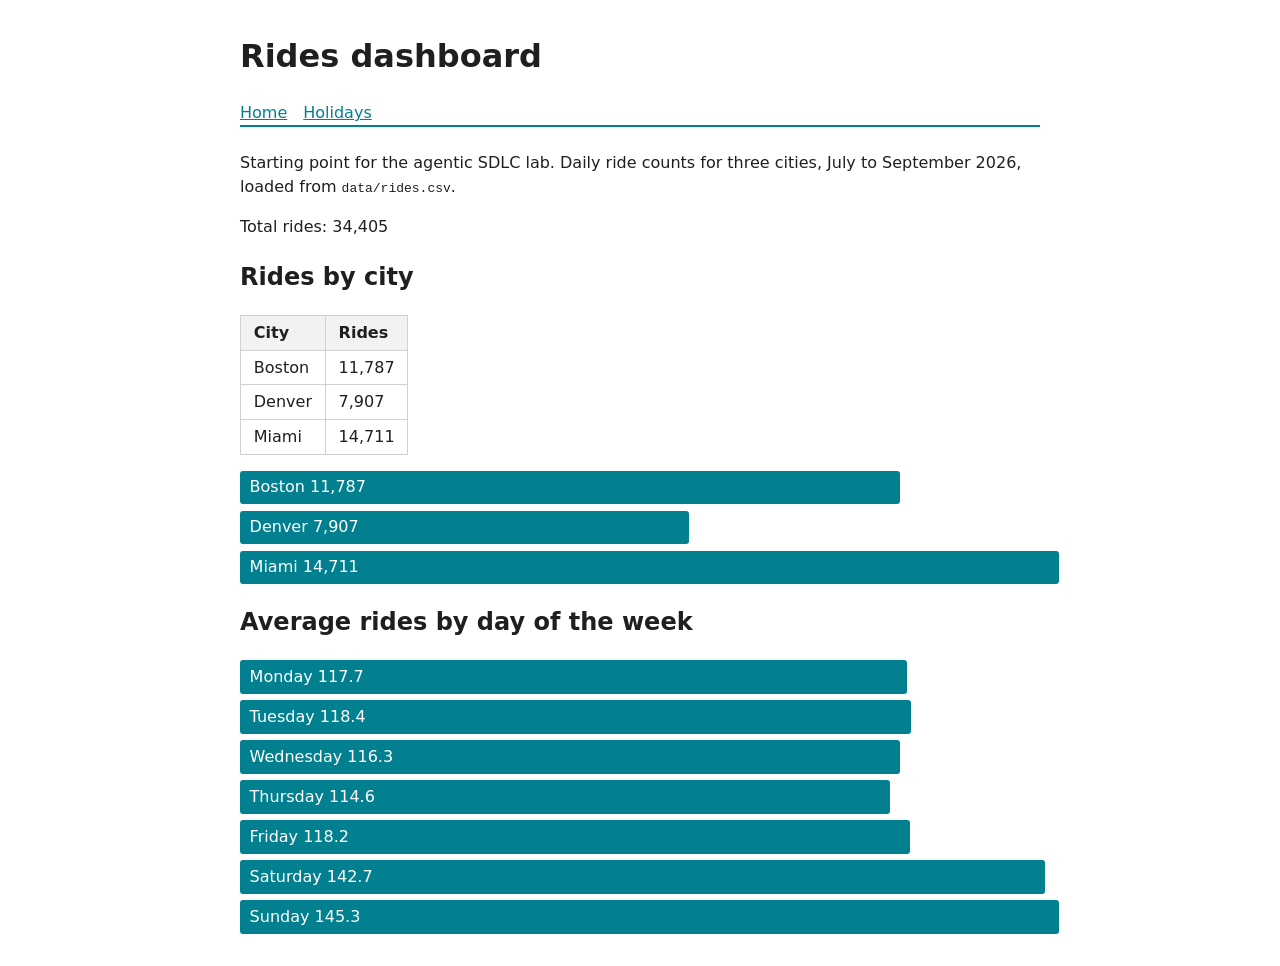
<file: site/index.html>
<!doctype html>
<html lang="en">
<head>
  <meta charset="utf-8">
  <meta name="viewport" content="width=device-width, initial-scale=1">
  <title>Rides dashboard</title>
  <link rel="stylesheet" href="./style.css">
</head>
<body>
  <header>
    <h1>Rides dashboard</h1>
    <nav><a href="./index.html">Home</a><a href="./holidays.html">Holidays</a></nav>
  </header>
  <main>
    <p>Starting point for the agentic SDLC lab. Daily ride counts for three cities, July to September 2026, loaded from <code>data/rides.csv</code>.</p>
    <p id="total" aria-live="polite">Loading data&hellip;</p>
    <section>
      <h2>Rides by city</h2>
      <table id="by-city">
        <thead><tr><th>City</th><th>Rides</th></tr></thead>
        <tbody></tbody>
      </table>
      <div id="chart" class="bars" role="img" aria-label="Bar chart of rides by city"></div>
    </section>
    <section>
      <h2>Average rides by day of the week</h2>
      <div id="weekday-chart" class="bars" role="img" aria-label="Bar chart of average rides per city on each day of the week, Monday to Sunday"></div>
    </section>
  </main>
  <script type="module">
    import { parseCsv } from "./src/csv.js";
    import { totalRides, ridesByCity, averageRidesByWeekday } from "./src/stats.js";
    import { barWidths } from "./src/bars.js";

    // Draw one bar per { label, value }, sized by barWidths.
    function drawBars(chart, items, format = (value) => value.toLocaleString()) {
      for (const { label, value, percent } of barWidths(items)) {
        const bar = document.createElement("div");
        bar.className = "bar";
        bar.style.width = `${percent}%`;
        bar.textContent = `${label} ${format(value)}`;
        chart.appendChild(bar);
      }
    }

    const response = await fetch("./data/rides.csv");
    const rows = parseCsv(await response.text());
    const byCity = ridesByCity(rows);

    document.getElementById("total").textContent =
      `Total rides: ${totalRides(rows).toLocaleString()}`;

    const tbody = document.querySelector("#by-city tbody");
    for (const { city, rides } of byCity) {
      const tr = document.createElement("tr");
      tr.innerHTML = `<td>${city}</td><td>${rides.toLocaleString()}</td>`;
      tbody.appendChild(tr);
    }
    drawBars(
      document.getElementById("chart"),
      byCity.map(({ city, rides }) => ({ label: city, value: rides })),
    );
    drawBars(
      document.getElementById("weekday-chart"),
      averageRidesByWeekday(rows).map(({ weekday, rides }) => ({ label: weekday, value: rides })),
      (value) => value.toLocaleString(undefined, { minimumFractionDigits: 1, maximumFractionDigits: 1 }),
    );
  </script>
</body>
</html>
</file>
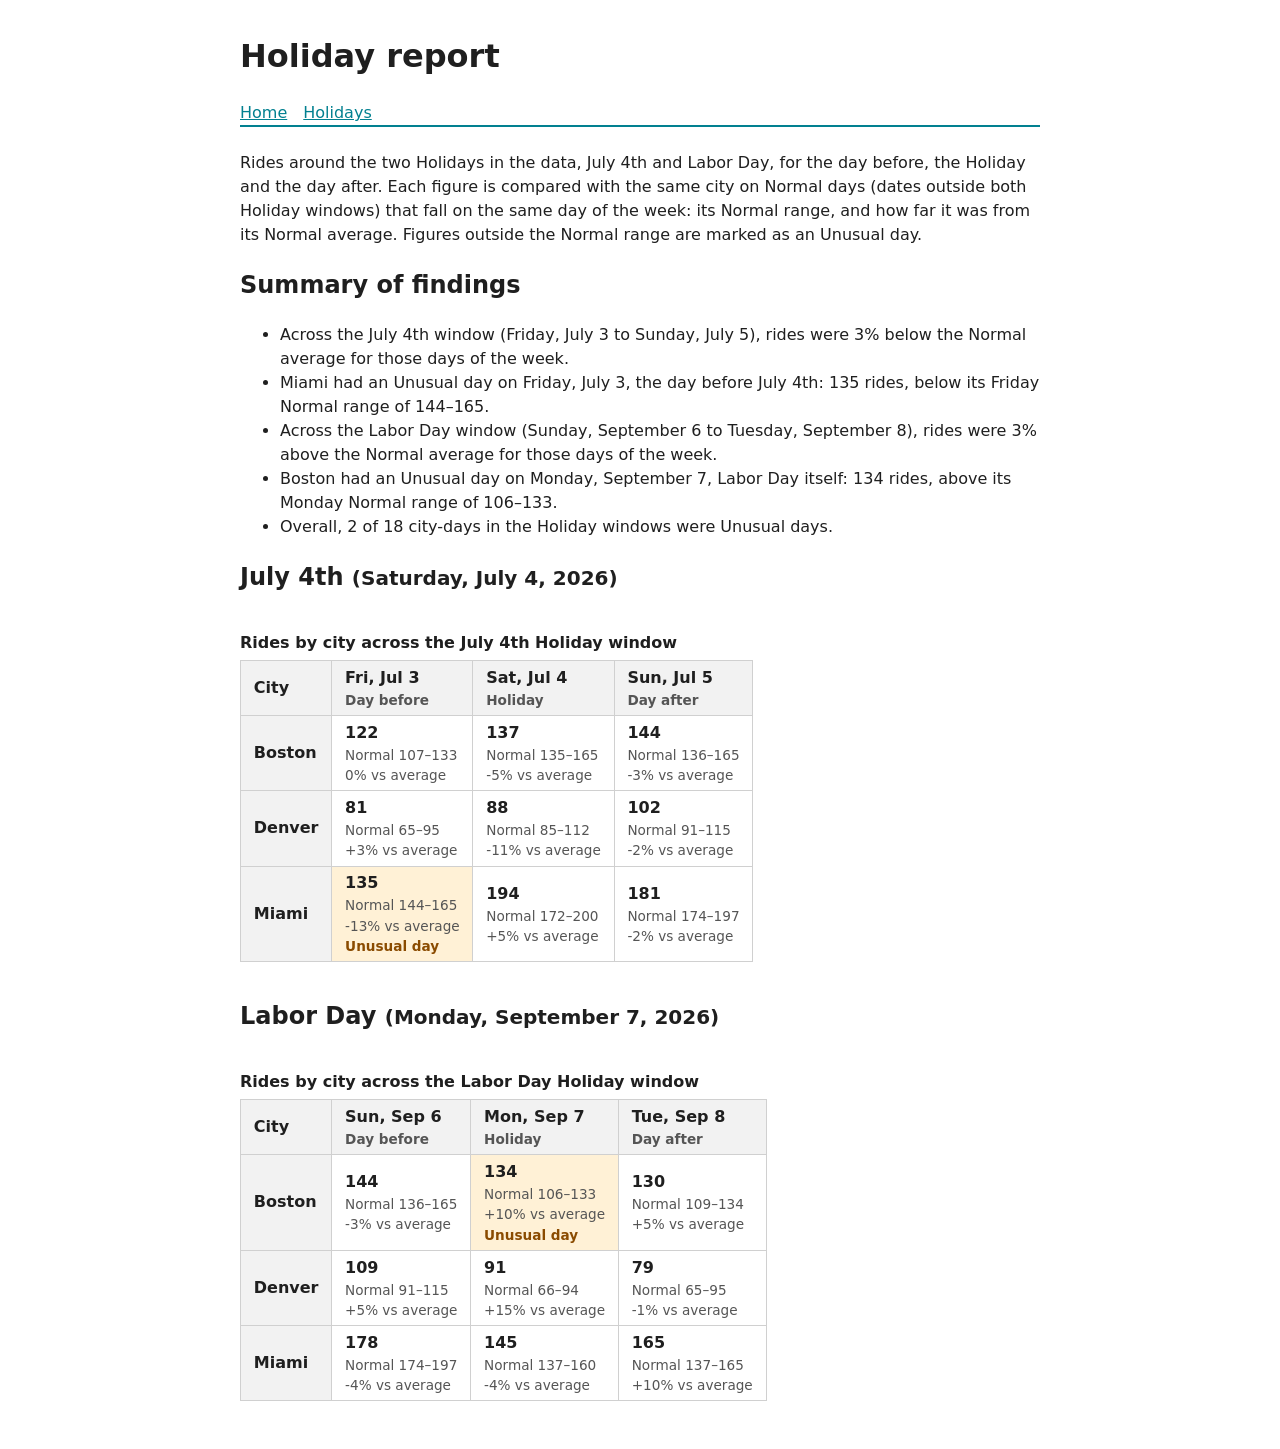
<file: site/holidays.html>
<!doctype html>
<html lang="en">
<head>
  <meta charset="utf-8">
  <meta name="viewport" content="width=device-width, initial-scale=1">
  <title>Holiday report</title>
  <link rel="stylesheet" href="./style.css">
</head>
<body>
  <header>
    <h1>Holiday report</h1>
    <nav><a href="./index.html">Home</a><a href="./holidays.html">Holidays</a></nav>
  </header>
  <main>
    <p>Rides around the two Holidays in the data, July 4th and Labor Day, for the day before, the Holiday and the day after. Each figure is compared with the same city on Normal days (dates outside both Holiday windows) that fall on the same day of the week: its Normal range, and how far it was from its Normal average. Figures outside the Normal range are marked as an Unusual day.</p>
    <p id="status" aria-live="polite">Loading data&hellip;</p>
    <section>
      <h2>Summary of findings</h2>
      <ul id="summary"></ul>
    </section>
    <div id="holidays"></div>
  </main>
  <script type="module">
    import { parseCsv } from "./src/csv.js";
    import { HOLIDAYS, holidayReport, holidaySummary } from "./src/holidays.js";

    const POSITION_LABELS = { before: "Day before", holiday: "Holiday", after: "Day after" };
    const formatDate = (date, options) =>
      new Date(`${date}T00:00:00Z`).toLocaleDateString("en-US", { ...options, timeZone: "UTC" });
    const formatPercent = (percent) =>
      (percent / 100).toLocaleString("en-US", { style: "percent", signDisplay: "exceptZero", maximumFractionDigits: 0 });

    function cellHtml(c) {
      if (c.normalAverage === null) {
        return `<strong>${c.rides.toLocaleString()}</strong><span class="note">No Normal days to compare</span>`;
      }
      return `<strong>${c.rides.toLocaleString()}</strong>` +
        `<span class="note">Normal ${c.normalLow}&ndash;${c.normalHigh}</span>` +
        `<span class="note">${formatPercent(c.percentVsNormal)} vs average</span>` +
        (c.unusual ? `<span class="flag">Unusual day</span>` : "");
    }

    const response = await fetch("./data/rides.csv");
    const rows = parseCsv(await response.text());
    const report = holidayReport(rows, HOLIDAYS);

    const summary = document.getElementById("summary");
    for (const sentence of holidaySummary(report)) {
      const li = document.createElement("li");
      li.textContent = sentence;
      summary.appendChild(li);
    }

    const container = document.getElementById("holidays");
    for (const holiday of report) {
      const section = document.createElement("section");
      const heading = formatDate(holiday.date, { weekday: "long", month: "long", day: "numeric", year: "numeric" });
      const header = holiday.days
        .map((day) => `<th scope="col">${formatDate(day.date, { weekday: "short", month: "short", day: "numeric" })}<span class="note">${POSITION_LABELS[day.position]}</span></th>`)
        .join("");
      const body = holiday.cities
        .map((city) => {
          const cells = holiday.days.map((day) => {
            const c = day.cities.find((entry) => entry.city === city);
            if (!c) return `<td>&mdash;</td>`;
            return `<td${c.unusual ? ` class="unusual"` : ""}>${cellHtml(c)}</td>`;
          });
          return `<tr><th scope="row">${city}</th>${cells.join("")}</tr>`;
        })
        .join("");
      section.innerHTML =
        `<h2>${holiday.name} <small>(${heading})</small></h2>` +
        `<div class="table-scroll"><table class="holiday-window"><caption>Rides by city across the ${holiday.name} Holiday window</caption>` +
        `<thead><tr><th scope="col">City</th>${header}</tr></thead><tbody>${body}</tbody></table></div>`;
      container.appendChild(section);
    }
    document.getElementById("status").remove();
  </script>
</body>
</html>
</file>
<file: site/style.css>
:root { font-family: system-ui, sans-serif; color: #1f1f1f; background: #ffffff; }
body { max-width: 50rem; margin: 2rem auto; padding: 0 1rem; line-height: 1.5; }
header { border-bottom: 2px solid #028090; margin-bottom: 1.5rem; }
nav a { color: #028090; margin-right: 1rem; }
table { border-collapse: collapse; margin: 1rem 0; }
th, td { border: 1px solid #d0d0d0; padding: 0.3rem 0.8rem; text-align: left; }
th { background: #f2f2f2; }
.bars { display: flex; flex-direction: column; gap: 0.4rem; margin: 1rem 0; }
.bar { background: #028090; color: #ffffff; padding: 0.3rem 0.6rem; border-radius: 3px; white-space: nowrap; min-width: 6rem; }
caption { text-align: left; font-weight: 600; margin-bottom: 0.3rem; }
.note { display: block; font-size: 0.85em; color: #555555; white-space: nowrap; }
.table-scroll { overflow-x: auto; }
.unusual { background: #fff1d6; }
.flag { display: block; font-size: 0.85em; font-weight: 600; color: #8a4b00; }
</file>
